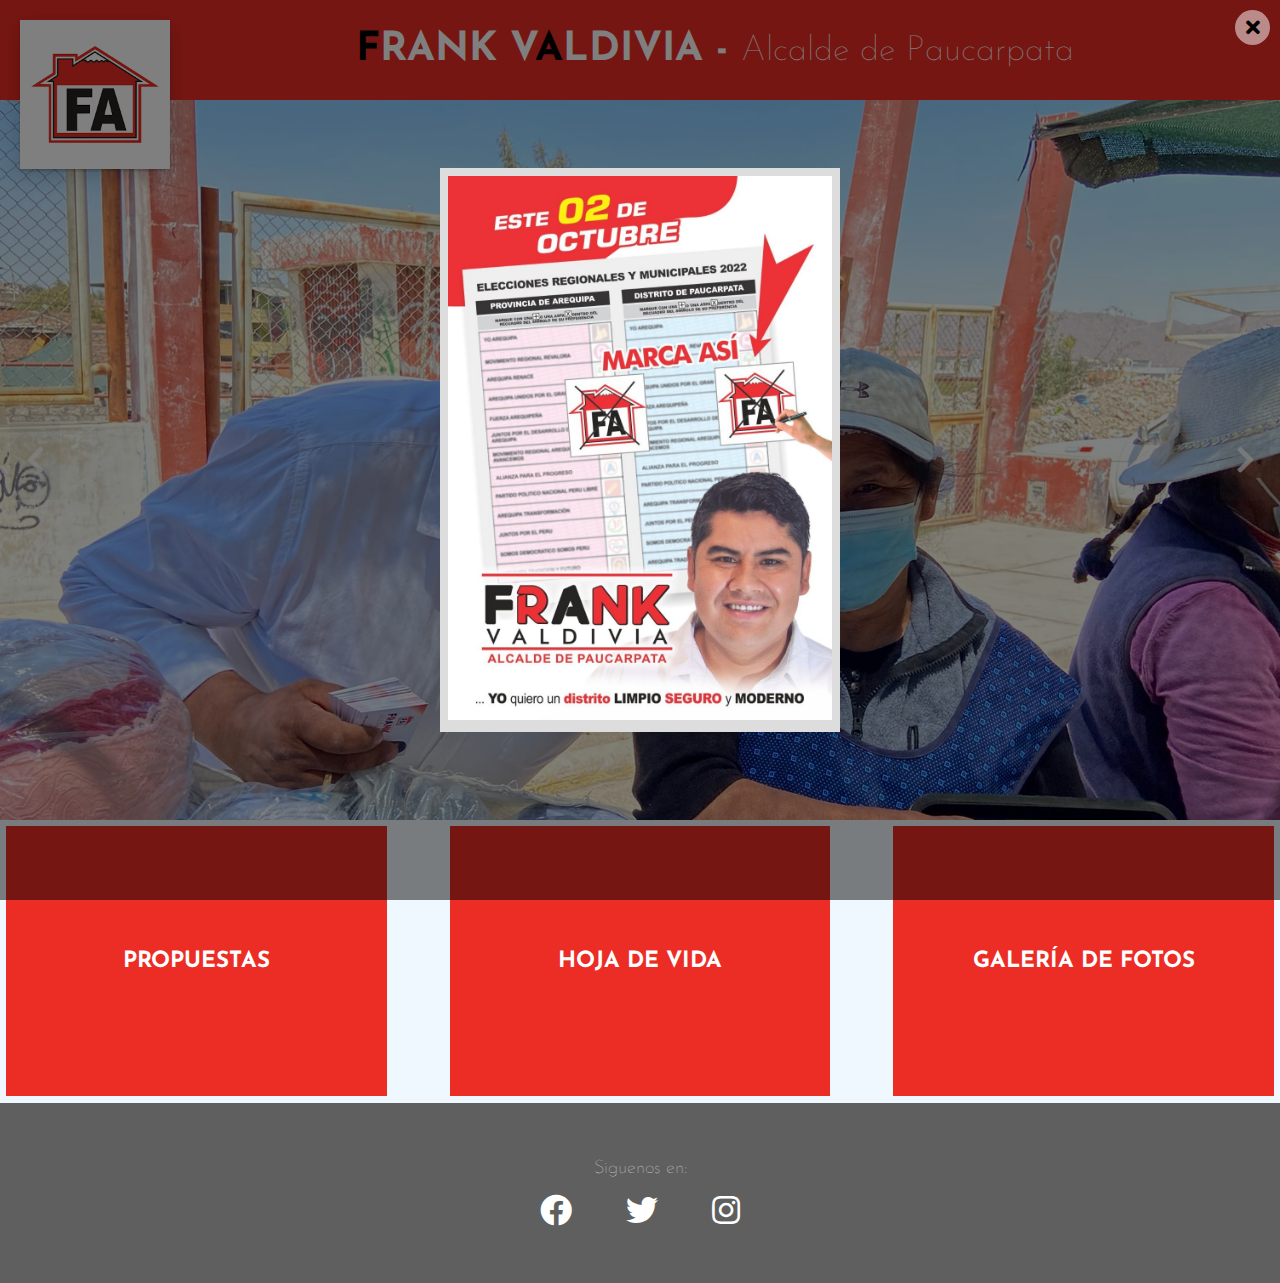
<file: index.html>
<!DOCTYPE html>
<html lang="es">
	<head>
		<meta charset="UTF-8" />
		<meta http-equiv="X-UA-Compatible" content="IE=edge" />
		<meta name="viewport" content="width=device-width, initial-scale=1.0" />
		<title>Franklin Valdivia - Alcalde de Paucarpata</title>
		<link rel="stylesheet" href="./styles/index.css" />
		<link rel="preconnect" href="https://fonts.googleapis.com" />
		<link rel="preconnect" href="https://fonts.gstatic.com" crossorigin />
		<link
			href="https://fonts.googleapis.com/css2?family=Josefin+Sans:ital,wght@0,300;0,400;0,700;1,300;1,400;1,700&display=swap"
			rel="stylesheet" />
		<link
			rel="stylesheet"
			href="https://cdnjs.cloudflare.com/ajax/libs/font-awesome/5.15.4/css/all.min.css" />
	</head>
	<body>
		<div class="modal">
			<div class="content">
				<p id="closeModal"><i class="fas fa-times"></i></p>
				<img src="./images/otros/splash.jpg" alt="" />
			</div>
		</div>
		<header>
			<nav>
				<img class="Icon" src="./images/otros/FA-logo.png" alt="" />
				<h2 class="Header_title">
					<span class="Highligth">F</span>RANK V<span
						class="Highligth"
						>A</span
					>LDIVIA - <span class="Light">Alcalde de Paucarpata</span>
				</h2>
			</nav>
		</header>
		<div class="SliderContainer">
			<div class="slider" id="slider"></div>
			<div class="slider__btn slider__btn--right" id="btn-right">
				<i class="fas fa-chevron-right"></i>
			</div>
			<div class="slider__btn slider__btn--left" id="btn-left">
				<i class="fas fa-chevron-left"></i>
			</div>
		</div>
		<div class="Miniatures">
			<a class="primaryButton" href="./propuestas.html">PROPUESTAS</a>
			<a class="primaryButton" href="./hoja_de_vida.html">HOJA DE VIDA</a>
			<a class="primaryButton" href="./galeria.html">GALERÍA DE FOTOS</a>
		</div>
		<footer>
			<h3>Siguenos en:</h3>
			<div>
				<a href="https://www.facebook.com/alcadepaucarpata2023"
					><i class="fab fa-facebook"></i
				></a>
				<a href="https://www.facebook.com/alcadepaucarpata2023"
					><i class="fab fa-twitter"></i
				></a>
				<a href="https://instagram.com/franklinvaldiviachavez"
					><i class="fab fa-instagram"></i
				></a>
			</div>
		</footer>
	</body>
	<script src="./js/index.js"></script>
</html>
</file>
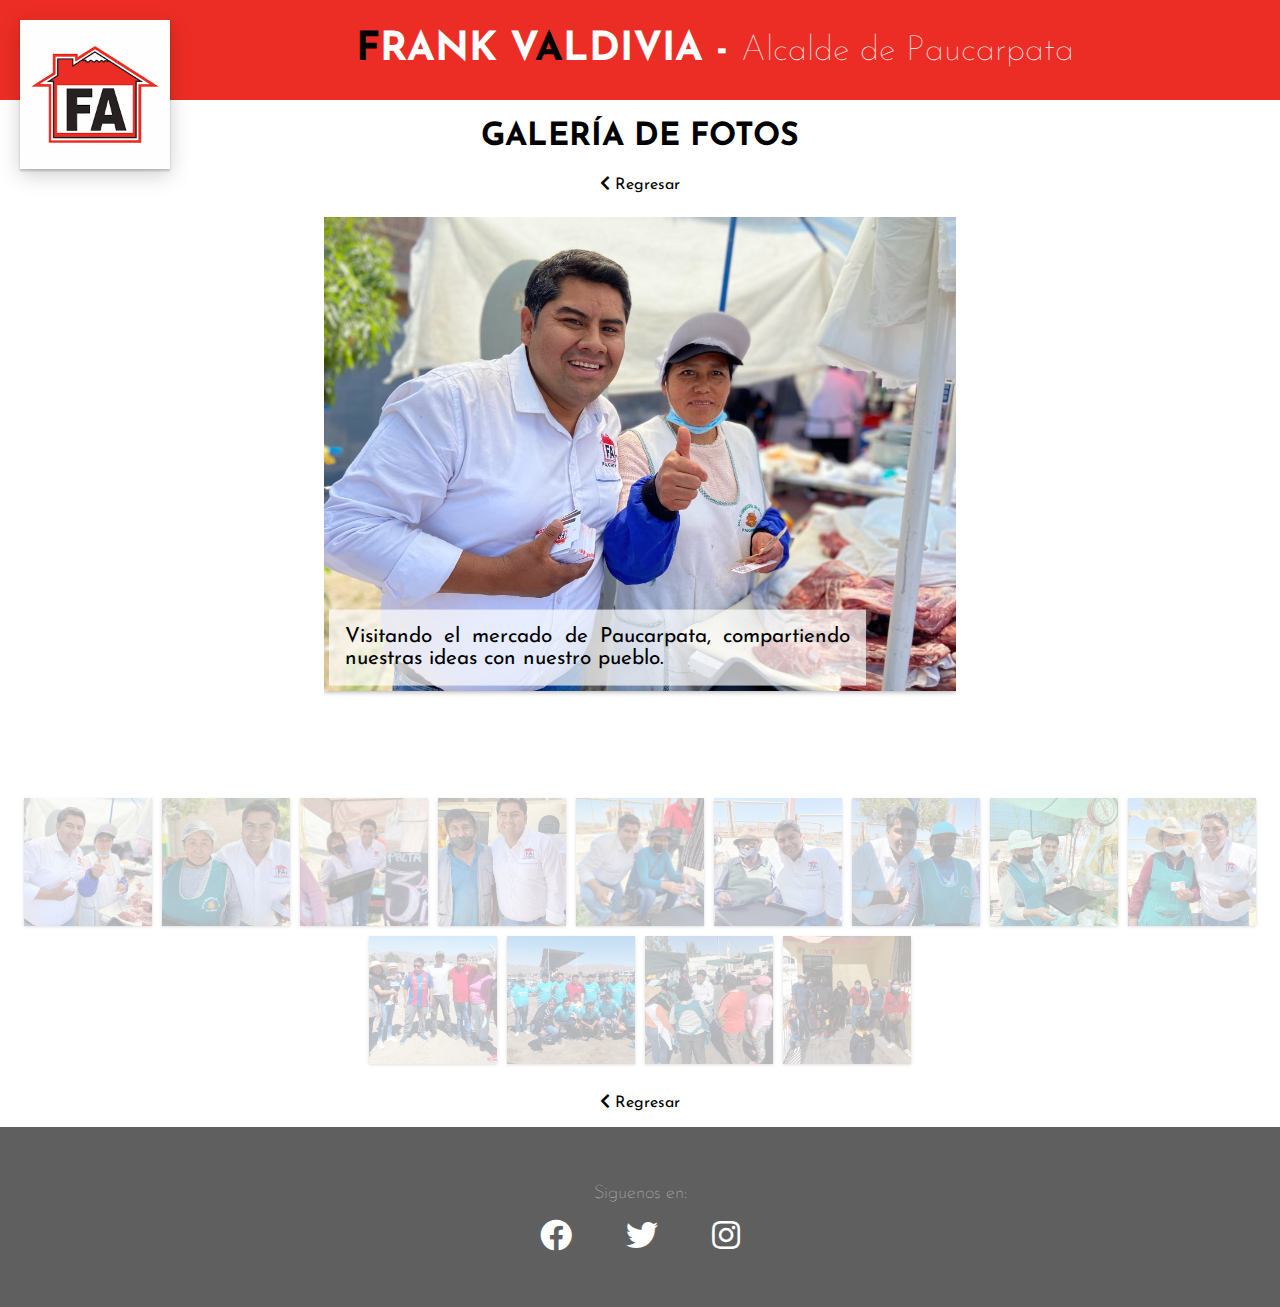
<file: galeria.html>
<!DOCTYPE html>
<html lang="es">
	<head>
		<meta charset="UTF-8" />
		<meta http-equiv="X-UA-Compatible" content="IE=edge" />
		<meta name="viewport" content="width=device-width, initial-scale=1.0" />
		<title>
			Franklin Valdivia - Alcalde de Paucarpata - Galería de Fotos
		</title>
		<link rel="stylesheet" href="./styles/index.css" />
		<link rel="stylesheet" href="./styles/hdv.css" />
		<link rel="stylesheet" href="./styles/galeria.css" />
		<link rel="preconnect" href="https://fonts.googleapis.com" />
		<link rel="preconnect" href="https://fonts.gstatic.com" crossorigin />
		<link
			href="https://fonts.googleapis.com/css2?family=Josefin+Sans:ital,wght@0,300;0,400;0,700;1,300;1,400;1,700&display=swap"
			rel="stylesheet" />
		<link
			rel="stylesheet"
			href="https://cdnjs.cloudflare.com/ajax/libs/font-awesome/5.15.4/css/all.min.css" />
	</head>
	<body>
		<header>
			<nav>
				<img class="Icon" src="./images/otros/FA-logo.png" alt="" />
				<h2 class="Header_title">
					<span class="Highligth">F</span>RANK V<span
						class="Highligth"
						>A</span
					>LDIVIA - <span class="Light">Alcalde de Paucarpata</span>
				</h2>
			</nav>
		</header>
		<div class="Container">
			<h1>GALERÍA DE FOTOS</h1>
			<a href="./index.html"
				><i class="fas fa-chevron-left"></i> Regresar</a
			>
			<!-- INICIA CONT -->
			<div class="Gal">
				<div class="imgShow">
					<img
						id="vistaImg"
						src="./images/galeria/gal_1.jpg"
						alt="" />
					<p id="txtResena">
						Visitando el mercado de Paucarpata, compartiendo
						nuestras ideas con nuestro pueblo.
					</p>
				</div>
				<div id="selectorIMG" class="selectorImg"></div>
			</div>
			<!-- TERMINA CONT -->
			<a href="./index.html"
				><i class="fas fa-chevron-left"></i> Regresar</a
			>
		</div>
		<footer>
			<h3>Siguenos en:</h3>
			<div>
				<a href="https://www.facebook.com/alcadepaucarpata2023"
					><i class="fab fa-facebook"></i
				></a>
				<a href="https://www.facebook.com/alcadepaucarpata2023"
					><i class="fab fa-twitter"></i
				></a>
				<a href="https://instagram.com/franklinvaldiviachavez"
					><i class="fab fa-instagram"></i
				></a>
			</div>
		</footer>
	</body>
	<script src="./js/galeria.js"></script>
</html>
</file>
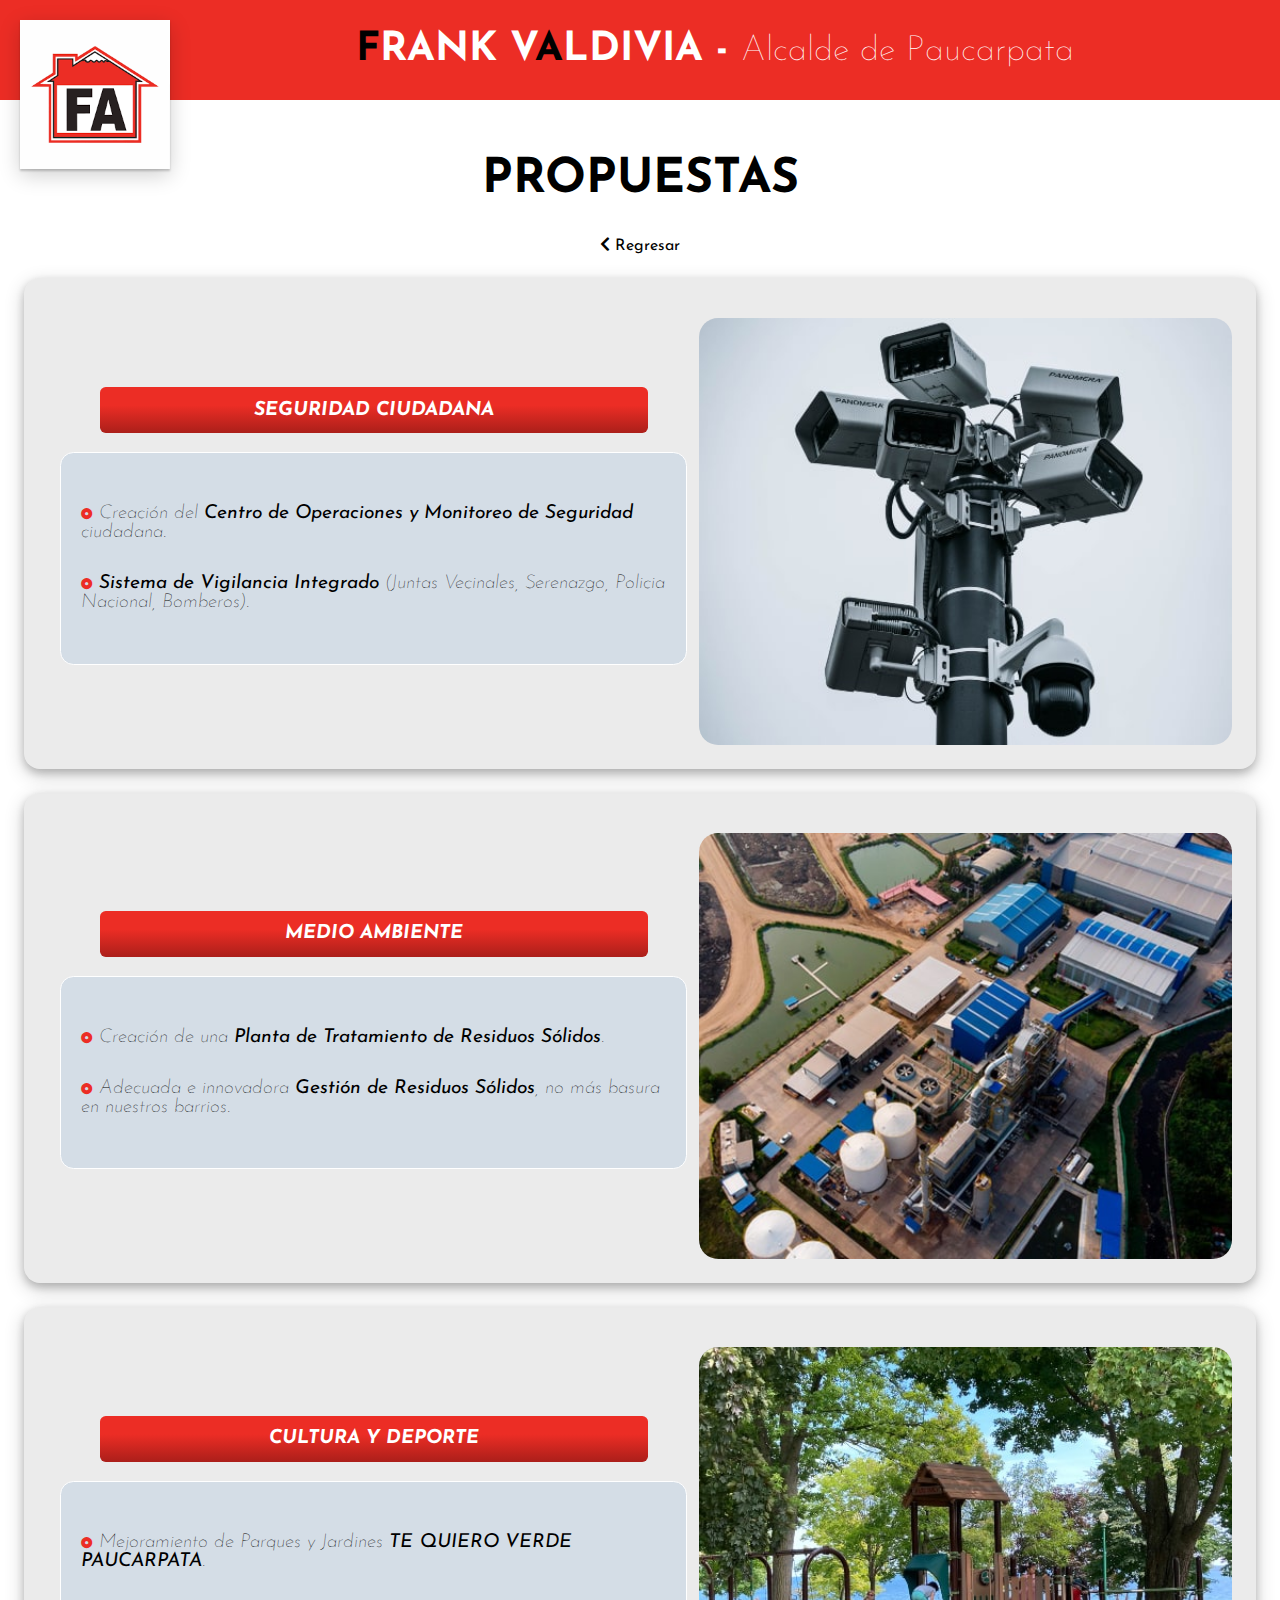
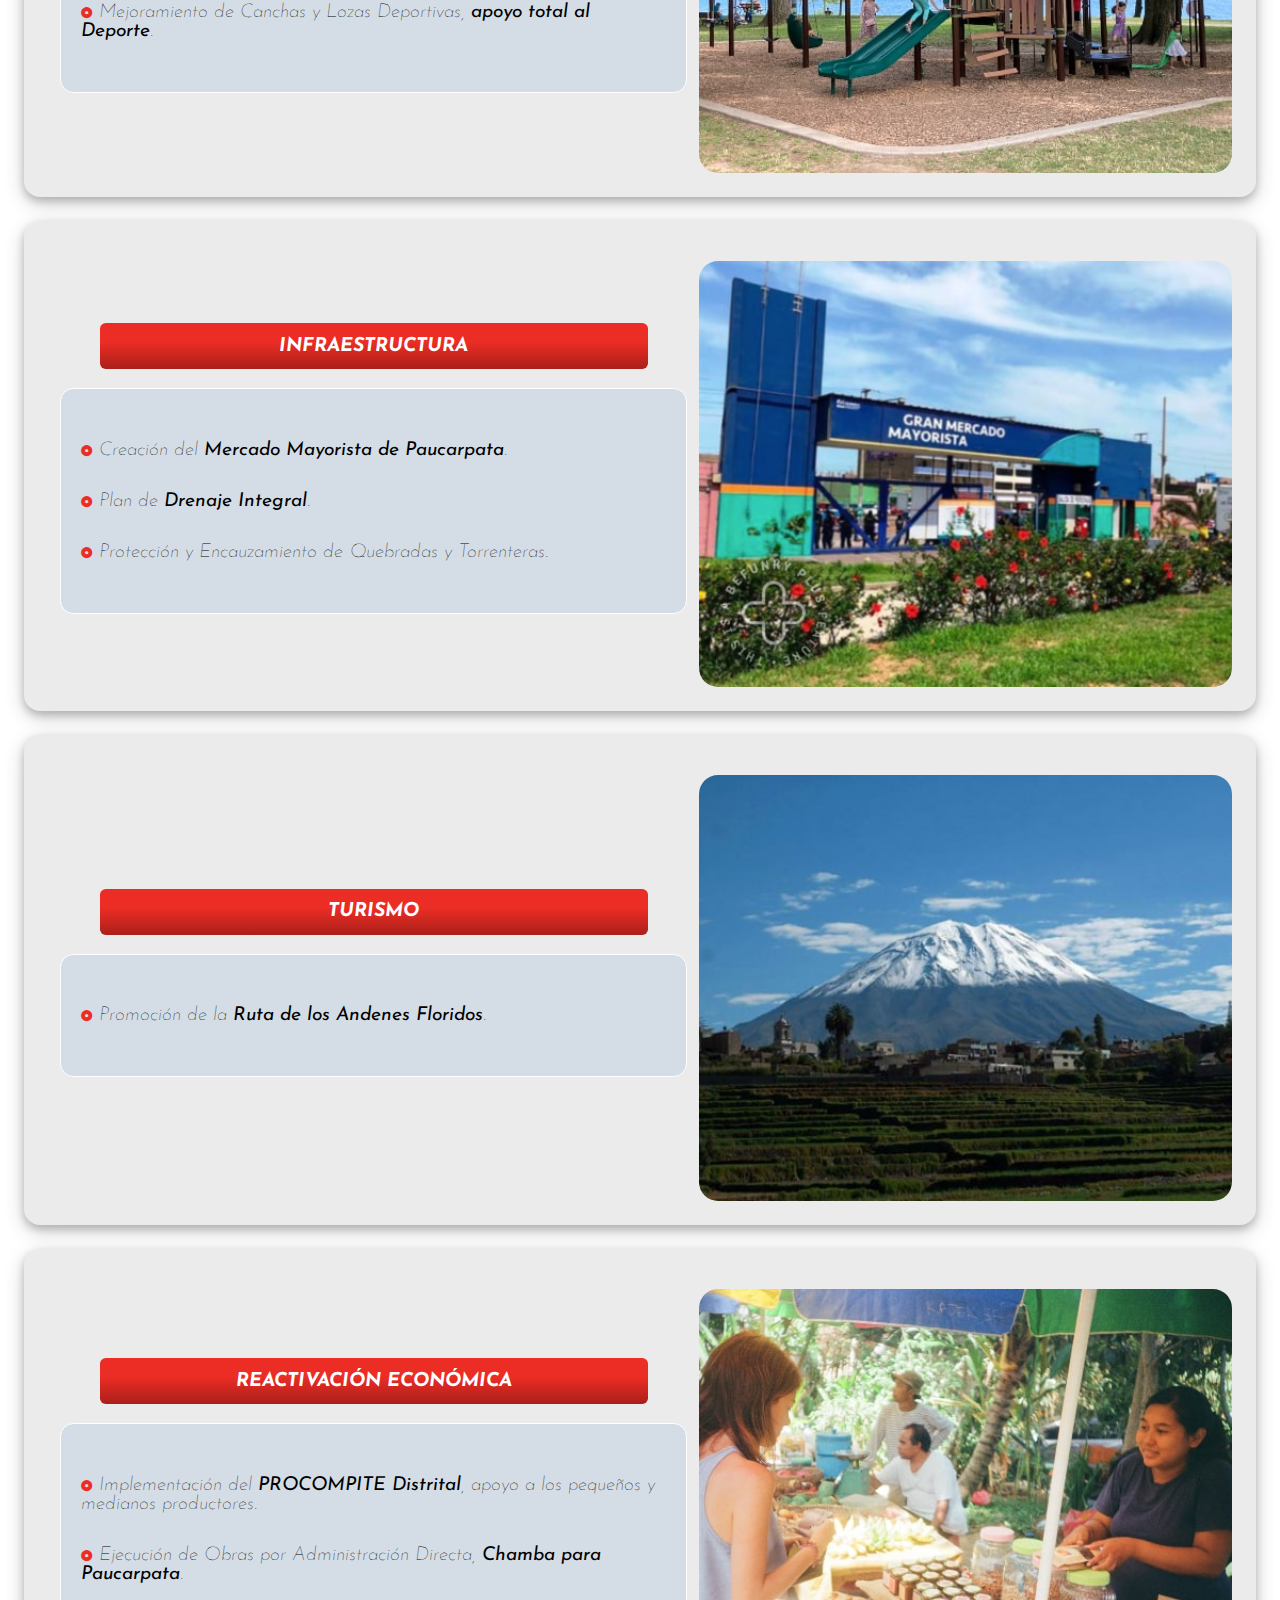
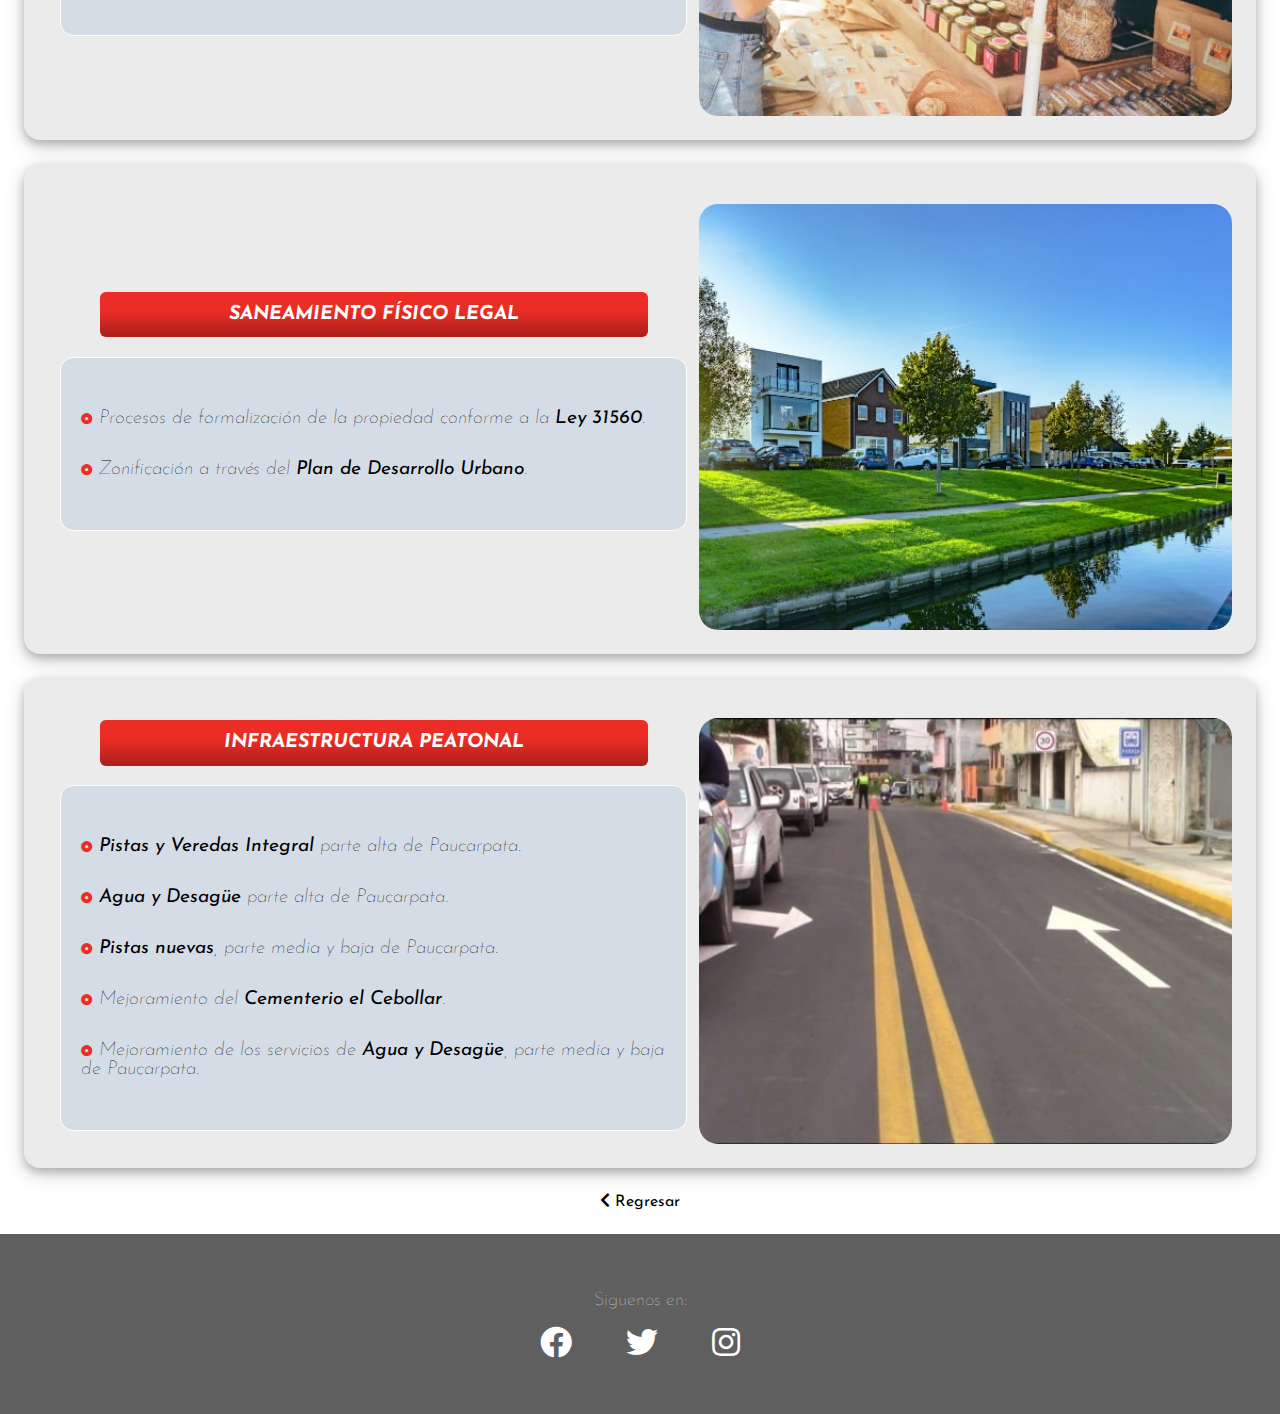
<file: propuestas.html>
<!DOCTYPE html>
<html lang="es">
	<head>
		<meta charset="UTF-8" />
		<meta http-equiv="X-UA-Compatible" content="IE=edge" />
		<meta name="viewport" content="width=device-width, initial-scale=1.0" />
		<title>Franklin Valdivia - Alcalde de Paucarpata - Propuestas</title>
		<link rel="stylesheet" href="./styles/index.css" />
		<link rel="stylesheet" href="./styles/propuestas.css" />
		<link rel="preconnect" href="https://fonts.googleapis.com" />
		<link rel="preconnect" href="https://fonts.gstatic.com" crossorigin />
		<link
			href="https://fonts.googleapis.com/css2?family=Josefin+Sans:ital,wght@0,300;0,400;0,700;1,300;1,400;1,700&display=swap"
			rel="stylesheet" />
		<link
			rel="stylesheet"
			href="https://cdnjs.cloudflare.com/ajax/libs/font-awesome/5.15.4/css/all.min.css" />
	</head>
	<body>
		<header>
			<nav>
				<img class="Icon" src="./images/otros/FA-logo.png" alt="" />
				<h2 class="Header_title">
					<span class="Highligth">F</span>RANK V<span
						class="Highligth"
						>A</span
					>LDIVIA - <span class="Light">Alcalde de Paucarpata</span>
				</h2>
			</nav>
		</header>
		<div class="Container">
			<h1>PROPUESTAS</h1>
			<a href="./index.html"
				><i class="fas fa-chevron-left"></i> Regresar</a
			>
			<div class="Prop">
				<div class="propTxt">
					<h3>Seguridad Ciudadana</h3>
					<ul>
						<li>
							<i class="fas fa-dot-circle"></i> Creación del
							<strong
								>Centro de Operaciones y Monitoreo de
								Seguridad</strong
							>
							ciudadana.
						</li>
						<li>
							<i class="fas fa-dot-circle"></i>
							<strong>Sistema de Vigilancia Integrado</strong>
							(Juntas Vecinales, Serenazgo, Policia Nacional,
							Bomberos).
						</li>
					</ul>
				</div>
				<div class="propImg">
					<img src="./images/propuestas/Prop_1.jpg" alt="" />
				</div>
			</div>
			<div class="Prop">
				<div class="propTxt">
					<h3>Medio Ambiente</h3>
					<ul>
						<li>
							<i class="fas fa-dot-circle"></i> Creación de una
							<strong
								>Planta de Tratamiento de Residuos
								Sólidos</strong
							>.
						</li>
						<li>
							<i class="fas fa-dot-circle"></i> Adecuada e
							innovadora
							<strong>Gestión de Residuos Sólidos</strong>, no más
							basura en nuestros barrios.
						</li>
					</ul>
				</div>
				<div class="propImg">
					<img src="./images/propuestas/Prop_2.jpg" alt="" />
				</div>
			</div>
			<div class="Prop">
				<div class="propTxt">
					<h3>Cultura y Deporte</h3>
					<ul>
						<li>
							<i class="fas fa-dot-circle"></i> Mejoramiento de
							Parques y Jardines
							<strong>TE QUIERO VERDE PAUCARPATA</strong>.
						</li>
						<li>
							<i class="fas fa-dot-circle"></i> Mejoramiento de
							Canchas y Lozas Deportivas,
							<strong>apoyo total al Deporte</strong>.
						</li>
					</ul>
				</div>
				<div class="propImg">
					<img src="./images/propuestas/Prop_3.jpg" alt="" />
				</div>
			</div>
			<div class="Prop">
				<div class="propTxt">
					<h3>Infraestructura</h3>
					<ul>
						<li>
							<i class="fas fa-dot-circle"></i> Creación del
							<strong>Mercado Mayorista de Paucarpata</strong>.
						</li>
						<li>
							<i class="fas fa-dot-circle"></i> Plan de
							<strong>Drenaje Integral</strong>.
						</li>
						<li>
							<i class="fas fa-dot-circle"></i> Protección y
							Encauzamiento de Quebradas y Torrenteras.
						</li>
					</ul>
				</div>
				<div class="propImg">
					<img src="./images/propuestas/Prop_4.jpg" alt="" />
				</div>
			</div>
			<div class="Prop">
				<div class="propTxt">
					<h3>Turismo</h3>
					<ul>
						<li>
							<i class="fas fa-dot-circle"></i> Promoción de la
							<strong>Ruta de los Andenes Floridos</strong>.
						</li>
					</ul>
				</div>
				<div class="propImg">
					<img src="./images/propuestas/Prop_5.jpg" alt="" />
				</div>
			</div>
			<div class="Prop">
				<div class="propTxt">
					<h3>Reactivación económica</h3>
					<ul>
						<li>
							<i class="fas fa-dot-circle"></i> Implementación del
							<strong>PROCOMPITE Distrital</strong>, apoyo a los
							pequeños y medianos productores.
						</li>
						<li>
							<i class="fas fa-dot-circle"></i> Ejecución de Obras
							por Administración Directa,
							<strong>Chamba para Paucarpata</strong>.
						</li>
					</ul>
				</div>
				<div class="propImg">
					<img src="./images/propuestas/Prop_6.jpg" alt="" />
				</div>
			</div>
			<div class="Prop">
				<div class="propTxt">
					<h3>Saneamiento Físico Legal</h3>
					<ul>
						<li>
							<i class="fas fa-dot-circle"></i> Procesos de
							formalización de la propiedad conforme a la
							<strong>Ley 31560</strong>.
						</li>
						<li>
							<i class="fas fa-dot-circle"></i> Zonificación a
							través del
							<strong>Plan de Desarrollo Urbano</strong>.
						</li>
					</ul>
				</div>
				<div class="propImg">
					<img src="./images/propuestas/Prop_7.jpg" alt="" />
				</div>
			</div>
			<div class="Prop">
				<div class="propTxt">
					<h3>Infraestructura Peatonal</h3>
					<ul>
						<li>
							<i class="fas fa-dot-circle"></i>
							<strong>Pistas y Veredas Integral</strong> parte
							alta de Paucarpata.
						</li>
						<li>
							<i class="fas fa-dot-circle"></i>
							<strong>Agua y Desagüe</strong> parte alta de
							Paucarpata.
						</li>
						<li>
							<i class="fas fa-dot-circle"></i>
							<strong>Pistas nuevas</strong>, parte media y baja
							de Paucarpata.
						</li>
						<li>
							<i class="fas fa-dot-circle"></i> Mejoramiento del
							<strong>Cementerio el Cebollar</strong>.
						</li>
						<li>
							<i class="fas fa-dot-circle"></i> Mejoramiento de
							los servicios de <strong>Agua y Desagüe</strong>,
							parte media y baja de Paucarpata.
						</li>
					</ul>
				</div>
				<div class="propImg">
					<img src="./images/propuestas/Prop_8.jpg" alt="" />
				</div>
			</div>
			<a href="./index.html"
				><i class="fas fa-chevron-left"></i> Regresar</a
			>
		</div>
		<footer>
			<h3>Siguenos en:</h3>
			<div>
				<a href="https://www.facebook.com/alcadepaucarpata2023"
					><i class="fab fa-facebook"></i
				></a>
				<a href="https://www.facebook.com/alcadepaucarpata2023"
					><i class="fab fa-twitter"></i
				></a>
				<a href="https://instagram.com/franklinvaldiviachavez"
					><i class="fab fa-instagram"></i
				></a>
			</div>
		</footer>
	</body>
</html>
</file>
<file: styles/index.css>
body {
  margin: 0;
  padding: 0;
  height: 100vh;
}

/*------c variables ---------*/
.red {
  color: rgb(236, 45, 37);
  font-weight: 700;
}
.black {
  color: black;
  font-weight: 700;
}

/*--------------------- Modal ---------------------*/
.modal {
  position: absolute;
  height: 100vh;
  width: 100vw;
  background-color: rgba(0, 0, 0, 0.5);
  /* display: none; */
  display: flex;
  justify-content: center;
  align-items: center;
  z-index: 4;
}

.content {
  padding: 1rem;
  background-color: rgb(221, 221, 221);
  width: 75%;
}

.content p {
  display: flex;
  align-items: center;
  justify-content: center;
  border-radius: 50%;
  font-size: 20px;
  width: 35px;
  height: 35px;
  position: absolute;
  margin: 0;
  background-color: rgba(255, 255, 255, 0.5);
  top: 10px;
  right: 10px;
}

.content p:hover {
  background-color: rgba(255, 255, 255, 0.8);
}

.modal img {
  width: 100%;
  height: 100%;
  object-fit: contain;
}

/*--------------------- Header Styles --------------------*/
nav {
  background-color: rgb(236, 45, 37);
  display: flex;
  justify-content: center;
  align-items: center;
}

.Highligth {
  color: black;
}

.Header_title {
  color: #fff;
  font-size: 1.3em;
  font-weight: 700;
  font-family: "Josefin Sans", sans-serif;
  text-align: center;
  margin-left: 70px;
}

.Light {
  font-weight: 100;
}

.Icon {
  width: 70px;
  position: absolute;
  right: 0;
  left: 0;
  z-index: 3;
  box-shadow: 0 2px 2px 0 rgba(0, 0, 0, 0.2), 0 6px 20px 0 rgba(0, 0, 0, 0.19);
}

/*--------------------- Slider Styles -------------------*/

.SliderContainer {
  background-color: rgb(255, 255, 255);
  height: 55%;
  width: 100%;
  overflow: hidden;
  position: relative;
  display: flex;
}

.slider {
  display: flex;
  width: auto;
  height: 100%;
  margin-left: -100%;
}

.slider__section {
  display: flex;
}

.img_container {
  width: 100%;
  height: 100%;
  overflow: hidden;
}

.slider__img {
  display: block;
  width: 100vw;
  object-fit: cover;
}

.slider__btn {
  position: absolute;
  display: flex;
  justify-content: center;
  align-items: center;
  width: 40px;
  height: 40px;
  background: rgba(74, 74, 74, 0.6);
  color: rgba(255, 255, 255, 0.9);
  top: 50%;
  transform: translateY(-50%);
  font-size: 20px;
  cursor: pointer;
}

.slider__btn:hover {
  background: rgba(123, 123, 123, 0.8);
  color: rgba(255, 255, 255, 0.9);
}

.slider__btn--left {
  left: 10px;
}

.slider__btn--right {
  right: 10px;
}

/*--------------------- Miniatures Styles --------------------------*/
.Miniatures {
  background-color: aliceblue;
  height: 25%;
  display: flex;
  flex-direction: column;
  justify-content: space-between;
  padding: 0.4em;
}

.primaryButton {
  background-color: rgb(236, 45, 37);
  background-size: cover;
  background-repeat: no-repeat;
  color: white;
  font-family: "Josefin Sans", sans-serif;
  font-size: 0.9em;
  font-weight: 400;
  text-decoration: none;
  text-align: center;
  display: flex;
  flex-direction: column;
  justify-content: center;
  align-items: center;
  height: 32%;
}

.primaryButton:hover {
  background-color: rgb(255, 25, 0);
}

/* Footer Styles */
footer {
  background-color: rgb(95, 95, 95);
  height: 20%;
  display: flex;
  flex-direction: column;
  justify-content: center;
  align-items: center;
}

footer > h3 {
  font-family: "Josefin Sans", sans-serif;
  font-weight: 100;
  color: rgb(212, 212, 212);
  margin: 0;
}

footer > div {
  width: 40%;
  max-width: 200px;
  display: flex;
  justify-content: space-between;
  margin-top: 1em;
}

footer i {
  font-size: 2em;
  color: #fff;
}

/*------------------------------ PANTALLA GRANDE ------------------------------*/

@media (min-width: 700px) {
  /* Modal */

  .content {
    width: 30%;
    min-width: 200px;
    padding: 0.5rem;
  }

  /*--------------------- Header Styles --------------------*/
  nav {
    background-color: rgb(236, 45, 37);
    height: 100px;
  }

  .Header_title {
    color: #fff;
    font-size: 40px;
    font-weight: 700;
    font-family: "Josefin Sans", sans-serif;
    text-align: center;
    margin-left: 150px;
  }

  .Light {
    font-size: 35px;
    font-weight: 100;
  }

  .Icon {
    width: 150px;
    left: 20px;
    top: 20px;
  }

  /*--------------------- Slider Styles --------------------*/

  .SliderContainer {
    height: 80%;
  }

  .slider__btn {
    width: 50px;
    height: 80px;
    background: rgba(123, 123, 123, 0.1);
    color: rgba(255, 255, 255, 0.8);
    font-size: 30px;
    cursor: pointer;
  }

  .slider__btn:hover {
    background: rgba(123, 123, 123, 0.8);
    color: rgba(255, 255, 255, 0.9);
  }

  /*---------------------- Miniatures Styles -----------------------*/
  .Miniatures {
    height: 30%;
    display: flex;
    flex-direction: row;
    padding: 0.4em;
  }

  .primaryButton {
    background-color: rgb(236, 45, 37);
    font-size: 1.4em;
    font-weight: 700;
    width: 30%;
    height: 100%;
    transition-duration: 0.5s;
  }

  .primaryButton:hover {
    background-image: linear-gradient(
        rgba(236, 45, 37, 0.5),
        rgba(236, 45, 37, 0.5)
      ),
      url(../images/otros/Button_Background.jpg);
    transform: scale(1.03);
  }
}
</file>
<file: styles/hdv.css>
.Container h1 {
  text-align: center;
  font-family: "Josefin Sans", sans-serif;
  font-size: 2rem;
}

.Container a {
  color: black;
  text-decoration: none;
  font-family: "Josefin Sans", sans-serif;
  font-size: 1rem;
  display: block;
  text-align: center;
  margin-bottom: 1rem;
}

.Container a:hover {
  text-decoration: underline;
}

.Hdv {
  display: flex;
  flex-direction: column;
  align-items: center;
}

.hdvTxt {
  font-family: "Josefin Sans", sans-serif;
  font-weight: 400;
  font-size: 1.2rem;
  text-align: justify;
  color: rgb(106, 106, 106);
  padding: 1rem;
  border-color: rgb(222, 221, 221);
  border-style: solid;
  border-width: 1px;
  margin: 1rem;
}

.hdvImg {
  overflow: hidden;
  display: flex;
  justify-content: center;
  align-items: center;
  margin: 1rem;
}

.hdvImg img {
  width: 100%;
  height: 100%;
  border-radius: 0.5rem;
  object-position: center;
  object-fit: cover;
}

@media (min-width: 700px) {
  .Hdv {
    flex-direction: row;
  }

  .hdvTxt,
  .hdvImg {
    width: 50%;
  }

  .hdvTxt {
    font-size: 2rem;
    font-weight: 100;
  }
}
</file>
<file: styles/galeria.css>
.Gal {
  display: flex;
  flex-direction: column;
  align-items: center;
  padding: 0.5rem;
  margin: 1rem 0;
}

.imgShow {
  width: 100%;
  display: flex;
  flex-direction: column;
  max-height: 50vh;
  overflow: hidden;
}

.imgShow p {
  background: rgba(255, 255, 255, 0.7);
  color: rgb(0, 0, 0);
  margin: 0.3rem;
  width: 80%;
  font-family: "Josefin Sans", sans-serif;
  font-size: 0.8rem;
  font-weight: 400;
  line-height: 0.8rem;
  transform: translateY(calc(-100% - 0.6rem));
  text-align: justify;
  padding: 0.5rem;
}

.imgShow img {
  width: 100%;
  box-shadow: 0 1px 5px rgba(0, 0, 0, 0.337);
  object-fit: cover;
  max-height: 50vh;
}

.selectorImg {
  display: flex;
  flex-wrap: wrap;
  align-items: center;
  justify-content: center;
  margin-top: 1rem;
}

.selectorImg img {
  width: 7rem;
  height: 7rem;
  opacity: 0.9;
  box-shadow: 0 0.5px 3px rgba(0, 0, 0, 0.5);
  object-fit: cover;
  margin: 3px;
}

@media (min-width: 700px) {
  .imgShow {
    width: 50%;
    max-height: none;
  }

  .imgShow img {
    max-height: none;
    max-width: 800px;
    width: 100%;
  }

  .selectorImg img {
    width: 8rem;
    height: 8rem;
    opacity: 0.3;
    margin: 5px;
    transition: 0.5s;
  }

  .selectorImg img:hover {
    opacity: 0.9;
    margin-top: -3px;
    box-shadow: 0 3px 6px rgba(0, 0, 0, 0.5);
    transform: scale(1.1);
  }

  #txtResena {
    font-size: 1.3rem;
    line-height: 1.4rem;
    font-weight: 400;
    padding: 1rem;
  }
}
</file>
<file: styles/propuestas.css>
.Container {
  padding: 1.5em;
}

.Container h1 {
  text-align: center;
  font-family: "Josefin Sans", sans-serif;
  font-size: 2rem;
}

.Prop {
  margin: 1.5em 0;
  display: flex;
  flex-direction: column;
  background-color: rgba(60, 60, 60, 0.1);
  padding: 1.5rem;
  border-radius: 1rem;
  box-shadow: 0 4px 8px 0 rgba(0, 0, 0, 0.2), 0 6px 20px 0 rgba(0, 0, 0, 0.19);
}

.propTxt h3 {
  font-family: "Josefin Sans", sans-serif;
  text-transform: uppercase;
  font-size: 1rem;
  font-style: italic;
  color: #fff;
  background: linear-gradient(
    0deg,
    rgb(171, 31, 26) 0%,
    rgba(236, 45, 37, 1) 60%
  );
  display: flex;
  justify-content: center;
  align-items: center;
  padding: 0.7em;
  width: 90%;
  border-radius: 0.3em;
  margin: 0 auto;
  z-index: 3;
}

.Container a {
  color: black;
  text-decoration: none;
  font-family: "Josefin Sans", sans-serif;
  font-size: 1rem;
  display: block;
  text-align: center;
}

.Container a:hover {
  text-decoration: underline;
}

.propImg {
  position: absolute;
  left: 50%;
  transform: translateX(-50%);
  width: 95%;
  overflow: hidden;
  display: flex;
  justify-content: center;
  align-items: center;
  margin-top: 1rem;
}

.propImg img {
  width: 100%;
  height: 100%;
  border-radius: 1.2rem;
  object-position: center;
  object-fit: cover;
}

.propTxt {
  width: 100%;
  display: flex;
  flex-direction: column;
  align-items: center;
  justify-content: space-between;
}

.propTxt ul {
  font-family: "Josefin Sans", sans-serif;
  font-weight: 100;
  font-style: italic;
  font-size: 1.2rem;
  list-style: none;
  background-color: rgba(196, 211, 226, 0.6);
  border: solid 1px #fff;
  width: 100%;
  padding: 1em;
  border-radius: 0.7em;
  margin-top: 67%;
  margin-bottom: -5px;
  z-index: 3;
}

li {
  margin-bottom: 1.2rem;
}

li i {
  color: rgb(236, 45, 37);
  font-size: 0.6em;
}

@media (min-width: 700px) {
  /* -----------------Propuestas----------------- */

  .Container h1 {
    font-size: 3rem;
  }

  .Prop {
    flex-direction: row;
  }

  .propTxt {
    width: 55%;
    justify-content: center;
    padding: 0;
  }

  .propTxt h3 {
    width: 80%;
    font-size: 1.2rem;
  }

  .propTxt ul {
    background-color: rgba(196, 211, 226, 0.6);
    width: 90%;
    padding: 1em;
    border-radius: 0.7em;
    margin-top: 1em;
  }

  li {
    margin: 2rem 0;
  }

  .propImg {
    position: relative;
    left: auto;
    transform: none;
    width: 45%;
  }
}
</file>
